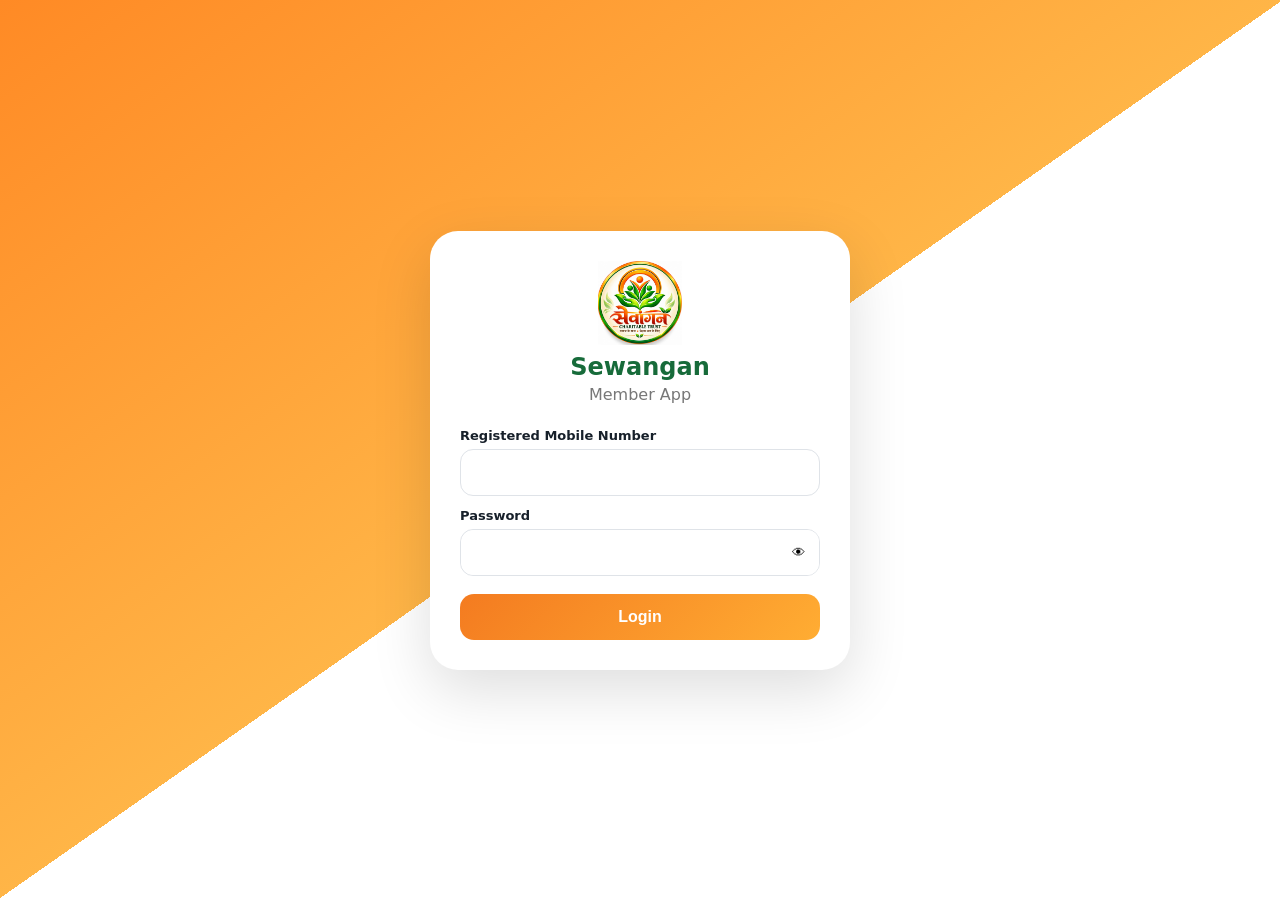
<file: index.html>
<!doctype html><html><head><meta charset="utf-8"><meta name="viewport" content="width=device-width,initial-scale=1,viewport-fit=cover"><title>Sewangan Member</title><link rel="stylesheet" href="style.css"></head><body><div id="toast"></div><section id="splash" class="splash"><img src="logo.png"><b>Sewangan</b><span>Loading…</span></section><section id="loginPage" class="login-page hidden"><div class="login-card"><img src="logo.png" class="login-logo"><h1>Sewangan</h1><p>Member App</p><form id="loginForm"><label>Registered Mobile Number</label><input id="loginPhone" required><label>Password</label><div class="pass"><input id="loginPassword" type="password" required><button type="button" id="togglePass">👁</button></div><button class="primary">Login</button></form></div></section><section id="appPage" class="hidden"><header><a class="brand" href="index.html"><img src="logo.png"><b>Sewangan</b></a><button class="icon-btn" id="bellBtn">🔔<span id="bellCount"></span></button></header><main><div class="hero"><div><small>Welcome</small><h2 id="memberName"></h2><p id="designation"></p><p id="office"></p><span id="memberId" class="pill"></span></div><button class="avatar" id="profileBtn">👤</button></div><form id="globalSearchForm" class="search"><span>⌕</span><input id="globalSearch" autocomplete="off" placeholder="Search members..."><button>Search</button></form><div class="quick"><button data-go="donation">₹<span>Add Donation</span></button><button data-go="member">👤<span>Register Member</span></button><button data-go="activity">✓<span>Add Activity</span></button><button data-go="projects">📁<span>Projects</span></button></div><h3>Services</h3><div id="modules" class="modules"></div></main><nav><a href="index.html">⌂<span>Home</span></a><a href="module.html?module=members">👥<span>Members</span></a><a href="module.html?module=projects">📁<span>Projects</span></a><a href="module.html?module=profile">👤<span>Profile</span></a></nav></section><script src="config.js"></script><script src="app.js"></script></body></html>
</file>
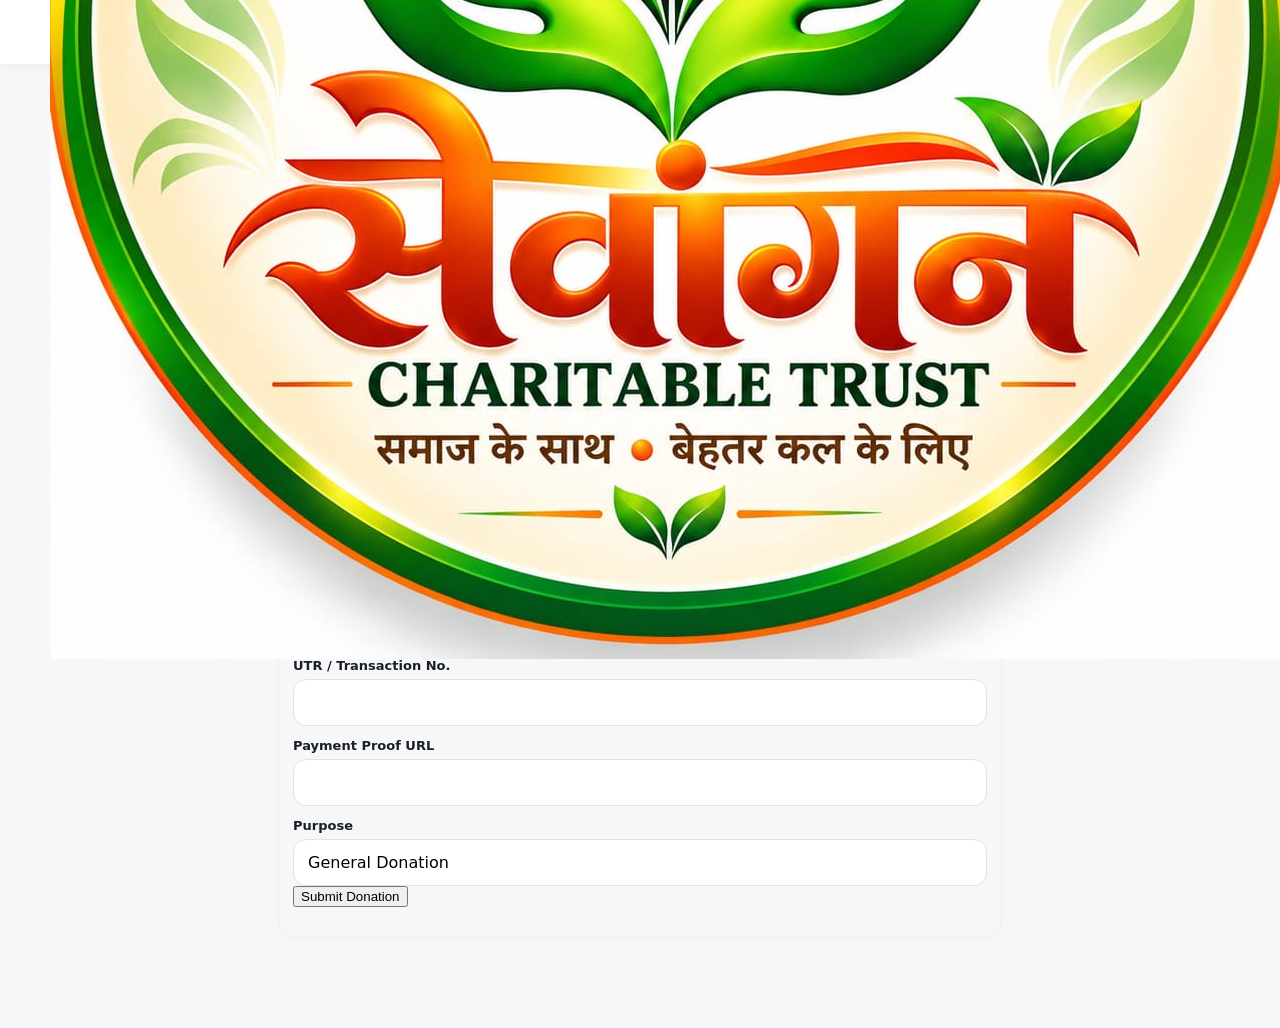
<file: donate.html>
<!doctype html><html><head><meta charset=utf-8><meta name=viewport content="width=device-width,initial-scale=1"><title>Donate</title><link rel=stylesheet href=style.css></head><body><header><img src=assets/sewangan-logo.png><h2>Donate Us</h2></header><main style="max-width:760px;margin:auto"><div class=card><h3>Payment</h3><img id=qr style="max-width:260px;display:none;margin:auto"><p><b>UPI ID:</b> <span id=upi>Loading…</span></p><p id=instruction></p></div><div class=card><label>Name</label><input id=name><label>Mobile</label><input id=mobile><label>Email</label><input id=email><label>Address</label><textarea id=address></textarea><label>Amount</label><input id=amount type=number><label>UTR / Transaction No.</label><input id=txn><label>Payment Proof URL</label><input id=proof><label>Purpose</label><input id=purpose value="General Donation"><button onclick=donate()>Submit Donation</button><p id=msg></p></div></main><script src=config.js></script><script src=app.js></script><script>loadDonation()</script></body></html>
</file>
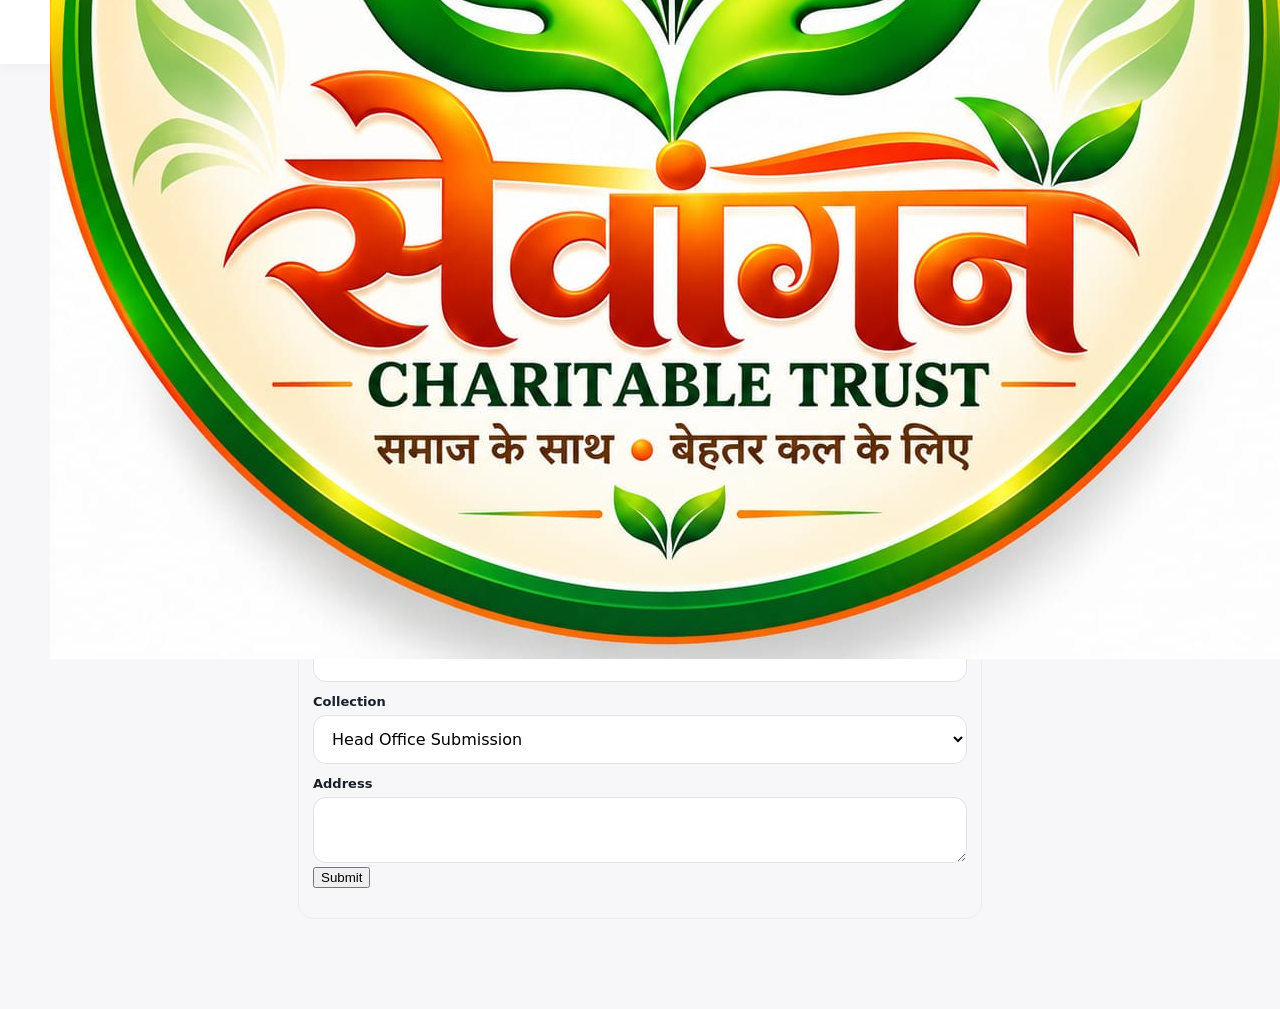
<file: goods.html>
<!doctype html><html><head><meta charset=utf-8><meta name=viewport content="width=device-width,initial-scale=1"><title>Goods Donation</title><link rel=stylesheet href=style.css></head><body><header><img src=assets/sewangan-logo.png><h2>Goods Donation</h2></header><main style="max-width:720px;margin:auto"><div class=card><label>Name</label><input id=name><label>Mobile</label><input id=mobile><label>Items</label><textarea id=items></textarea><div class=two><div><label>Quantity</label><input id=qty></div><div><label>Unit</label><input id=unit></div></div><label>Condition</label><select id=condition><option>New</option><option>Used - Good</option><option>Used - Fair</option></select><label>Estimated Value</label><input id=value type=number><label>Collection</label><select id=collection><option>Head Office Submission</option><option>Doorstep Pickup</option></select><label>Address</label><textarea id=address></textarea><button onclick=goods()>Submit</button><p id=msg></p></div></main><script src=config.js></script><script src=app.js></script></body></html>
</file>
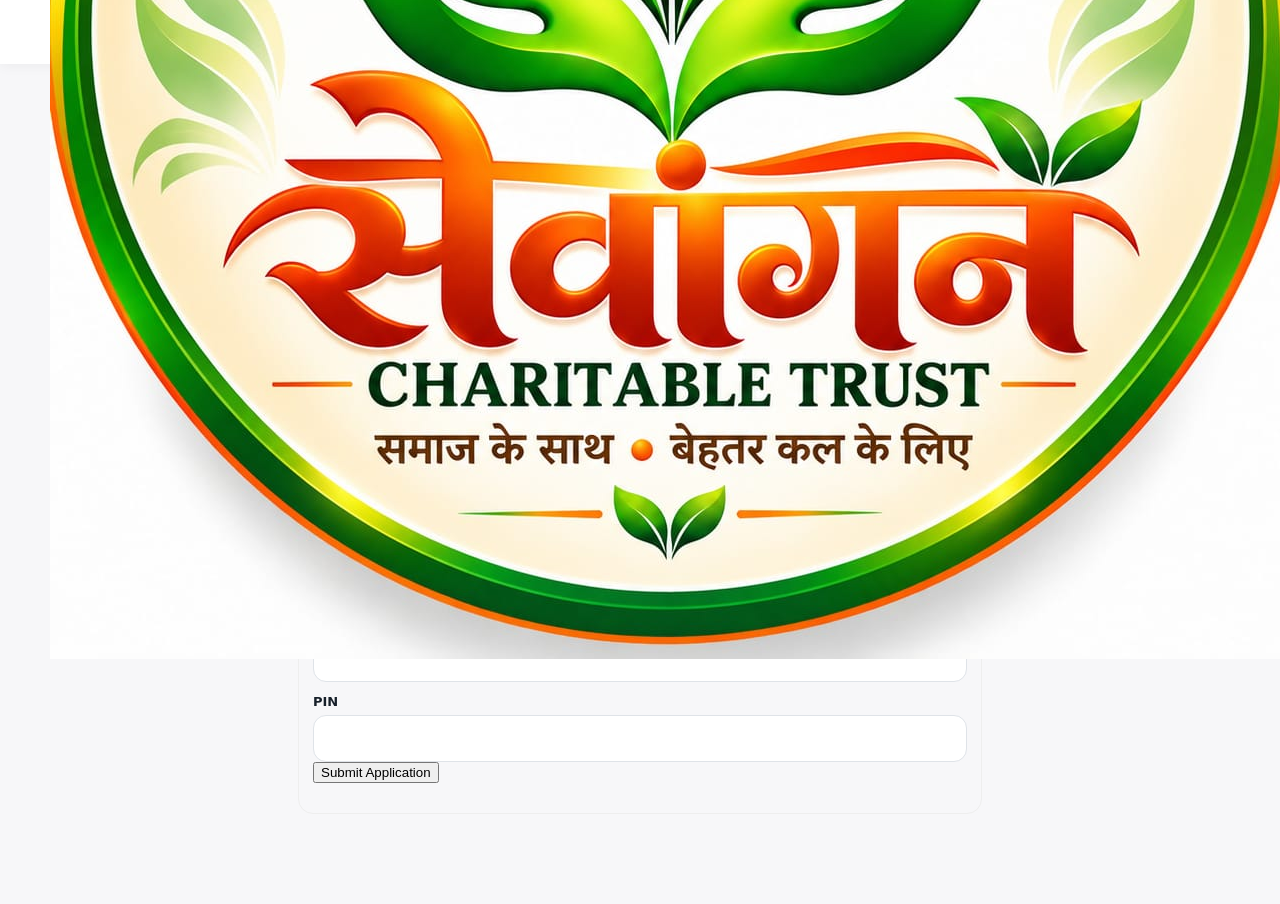
<file: join.html>
<!doctype html><html><head><meta charset=utf-8><meta name=viewport content="width=device-width,initial-scale=1"><title>Join</title><link rel=stylesheet href=style.css></head><body><header><img src=assets/sewangan-logo.png><h2>Join Sewangan</h2></header><main style="max-width:720px;margin:auto"><div class=card><label>Membership</label><select id=type></select><div id=fee class=notice></div><label>Name</label><input id=name><label>Mobile</label><input id=mobile><label>Email</label><input id=email><label>Address</label><textarea id=address></textarea><div class=two><div><label>District</label><input id=district></div><div><label>State</label><input id=state></div></div><label>PIN</label><input id=pin><button onclick=join()>Submit Application</button><p id=msg></p></div></main><script src=config.js></script><script src=app.js></script><script>loadJoin()</script></body></html>
</file>
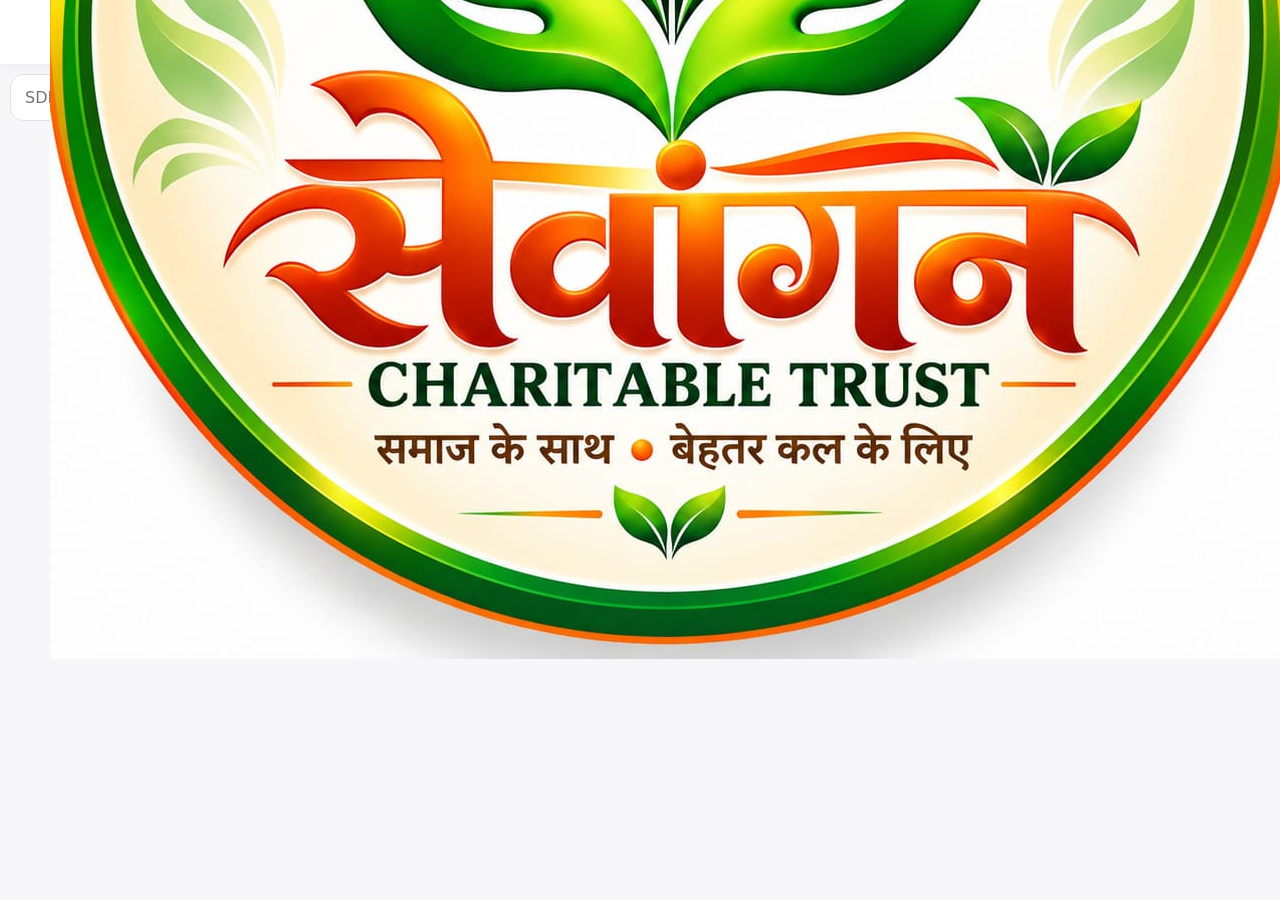
<file: receipt.html>
<!doctype html><html><head><meta charset=utf-8><meta name=viewport content="width=device-width,initial-scale=1"><title>Receipt</title><link rel=stylesheet href=style.css><style>@page{size:A5 landscape;margin:6mm}.receipt{background:#fff;border:2px solid #222;padding:12px;max-width:210mm;min-height:130mm;margin:auto}.line{display:grid;grid-template-columns:1fr 2fr;border-bottom:1px solid #ddd;padding:5px}.actions{text-align:center;margin:10px}@media print{header,.actions{display:none}}</style></head><body><header><img src=assets/sewangan-logo.png><h2>Receipt</h2></header><div class=actions><input id=no style="max-width:260px" placeholder="SDR/2627/000001"><button onclick=openR()>Open</button><button onclick=print()>Download / Print</button><button class=green onclick=shareR()>Share</button></div><div id=receipt class=receipt>Enter receipt number.</div><script src=config.js></script><script src=app.js></script><script>loadReceipt()</script></body></html>
</file>
<file: style.css>
*{box-sizing:border-box}body{margin:0;font-family:Inter,system-ui,Segoe UI,Arial,sans-serif;background:#f7f7f9;color:#17202a}.hidden{display:none!important}.login-page{min-height:100vh;display:grid;place-items:center;background:linear-gradient(145deg,#ff8a25,#ffb547 50%,#fff 50%);padding:24px}.login-card{width:min(420px,100%);background:#fff;border-radius:28px;padding:30px;box-shadow:0 20px 60px #0002}.login-logo{width:84px;height:84px;object-fit:contain;display:block;margin:auto}.login-card h1{text-align:center;margin:8px 0 0;color:#176b3a}.login-card p{text-align:center;color:#777;margin:4px 0 24px}label{display:block;font-size:13px;font-weight:700;margin:12px 0 6px}input,select,textarea{width:100%;padding:13px 14px;border:1px solid #dfe3e8;border-radius:13px;background:#fff;font:inherit}.pass{display:flex;border:1px solid #dfe3e8;border-radius:13px;overflow:hidden}.pass input{border:0}.pass button{border:0;background:#fff;padding:0 14px}.primary{width:100%;border:0;border-radius:14px;padding:14px;margin-top:18px;background:linear-gradient(135deg,#f47b20,#ffad33);color:#fff;font-weight:800;font-size:16px}header{height:64px;background:#fff;display:flex;align-items:center;justify-content:space-between;padding:8px max(16px,calc((100% - 1180px)/2));position:sticky;top:0;z-index:20;box-shadow:0 2px 12px #0000000d}.brand{display:flex;align-items:center;gap:9px;color:#176b3a;font-size:19px}.brand img{width:42px;height:42px;object-fit:contain}.icon-btn,.avatar{border:0;background:#fff;border-radius:50%;width:44px;height:44px;font-size:20px;position:relative}.icon-btn span{position:absolute;top:0;right:0;background:#e53935;color:#fff;border-radius:20px;font-size:10px;padding:2px 5px}main{max-width:1180px;margin:auto;padding:18px 18px 90px}.hero{background:linear-gradient(135deg,#f47721,#ffad33);border-radius:24px;padding:24px;color:#fff;display:flex;justify-content:space-between;box-shadow:0 12px 30px #f47b2033}.hero h2{font-size:26px;margin:4px 0}.hero p{margin:3px 0;opacity:.95}.pill{display:inline-block;background:#ffffff2b;padding:5px 10px;border-radius:20px;margin-top:8px}.avatar{background:#fff3;width:58px;height:58px}.search{display:flex;align-items:center;gap:8px;background:#fff;border-radius:16px;padding:4px 12px;margin:16px 0;box-shadow:0 5px 18px #0000000b}.search input{border:0}.quick{display:grid;grid-template-columns:repeat(4,1fr);gap:12px}.quick button{min-height:92px;border:0;border-radius:18px;color:#fff;font-size:25px;font-weight:800;box-shadow:0 8px 20px #0001}.quick button span{display:block;font-size:13px;margin-top:8px}.quick button:nth-child(1){background:linear-gradient(135deg,#00a86b,#33c481)}.quick button:nth-child(2){background:linear-gradient(135deg,#3467eb,#6d8fff)}.quick button:nth-child(3){background:linear-gradient(135deg,#7b42f6,#a46bff)}.quick button:nth-child(4){background:linear-gradient(135deg,#f05b37,#ff8d52)}h3{margin:24px 2px 12px}.modules{display:grid;grid-template-columns:repeat(4,1fr);gap:12px}.module{background:#fff;border:0;border-radius:18px;padding:20px 12px;text-align:left;box-shadow:0 6px 22px #0000000b}.module i{font-style:normal;font-size:28px;display:block;margin-bottom:10px}.module b{display:block}.module small{color:#777}.panel{margin-top:18px;background:#fff;border-radius:22px;padding:20px;box-shadow:0 6px 22px #0001}.panel-head{display:flex;justify-content:space-between;align-items:center}.cards{display:grid;gap:10px}.card{border:1px solid #eee;border-radius:15px;padding:14px}.card h4{margin:0 0 6px}.actions{display:flex;gap:7px;flex-wrap:wrap;margin-top:10px}.actions button,.small-btn{border:0;border-radius:10px;padding:9px 11px;background:#f3f4f6;font-weight:700}.wa{background:#25D366!important;color:white}.danger{background:#ffe7e7!important;color:#a00}nav{display:none;position:fixed;bottom:0;left:0;right:0;background:#fff;box-shadow:0 -3px 16px #0001;padding:7px;z-index:30}nav button{flex:1;border:0;background:#fff;font-size:18px}nav span{display:block;font-size:10px;margin-top:2px}#toast{position:fixed;top:75px;left:50%;transform:translateX(-50%);z-index:99;background:#222;color:#fff;padding:10px 15px;border-radius:10px;display:none;max-width:90%}@media(max-width:700px){main{padding:12px 12px 82px}.hero{padding:18px}.hero h2{font-size:22px}.quick{grid-template-columns:repeat(2,1fr)}.modules{grid-template-columns:repeat(2,1fr)}nav{display:flex}header{padding:8px 12px}.panel{padding:14px}}@media(min-width:701px){.modules{grid-template-columns:repeat(4,1fr)}}
.search button{border:0;background:#f47b20;color:#fff;border-radius:11px;padding:10px 13px;font-weight:750}.search input{outline:0}
.splash{position:fixed;inset:0;z-index:200;background:#fff;display:grid;place-items:center;align-content:center;gap:8px}.splash img{width:92px;height:92px;object-fit:contain}.splash b{font-size:24px;color:#176b3a}.brand{text-decoration:none}.home-btn{text-decoration:none;background:#fff3e8;color:#c85b08;padding:10px 14px;border-radius:12px;font-weight:800}.workspace-title{display:flex;align-items:center;gap:10px}.form-grid{display:grid;grid-template-columns:repeat(2,minmax(0,1fr));gap:12px}.form-grid .wide{grid-column:1/-1}.file-card{border:1px dashed #ddd;border-radius:14px;padding:10px}.doc-actions{display:grid;grid-template-columns:repeat(2,1fr);gap:10px}.doc-actions a,.doc-actions button{padding:13px;border:0;border-radius:12px;background:#fff3e8;color:#a94d08;font-weight:800;text-decoration:none;text-align:center}@media(max-width:700px){.form-grid,.doc-actions{grid-template-columns:1fr}}
</file>
